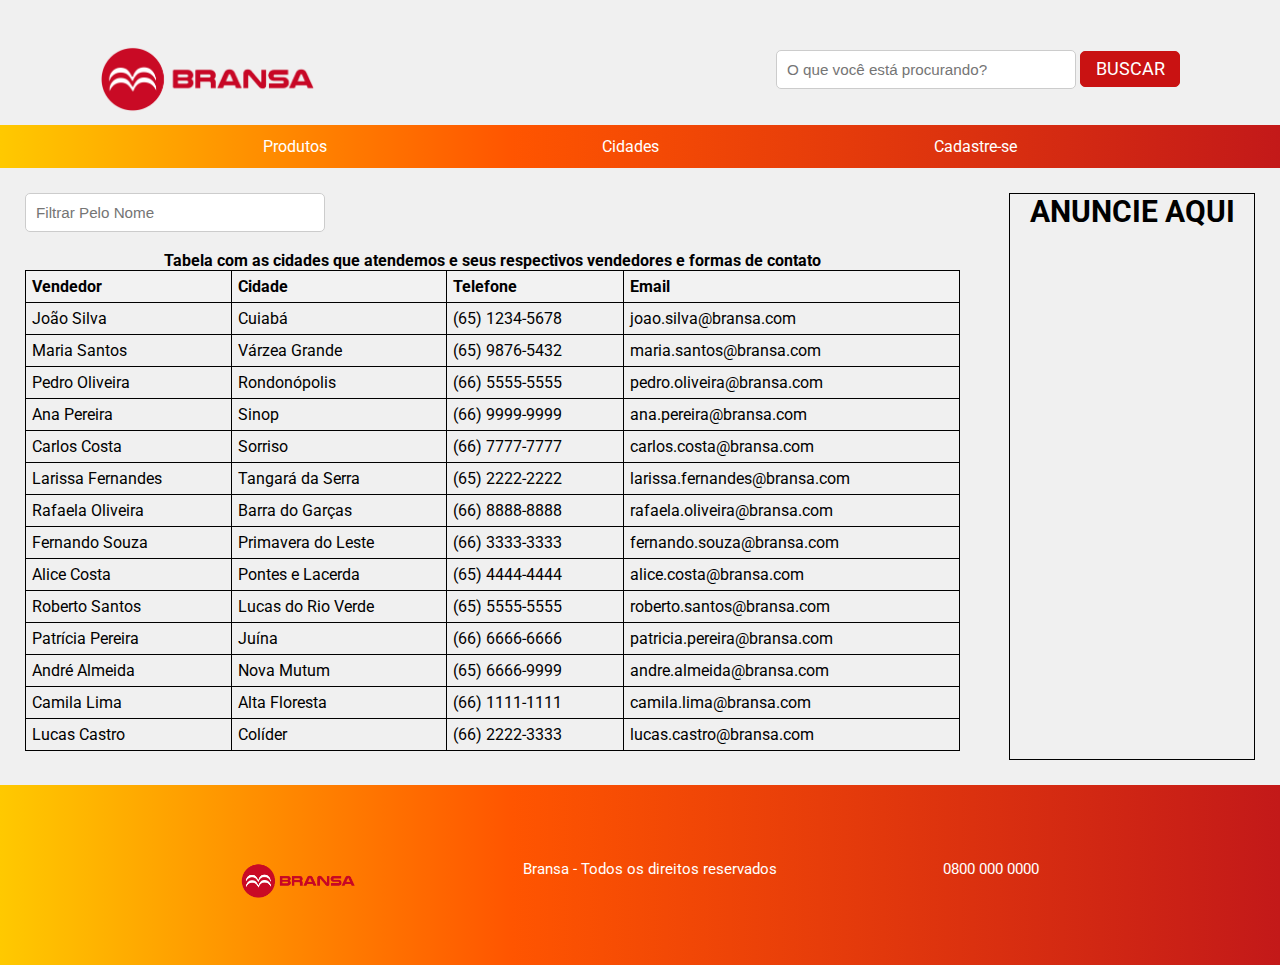
<file: pag1.html>
<!DOCTYPE html>
<html>

<head>
    <meta charset='utf-8'>
    <meta http-equiv='X-UA-Compatible' content='IE=edge'>
    <title>Bransa</title>
    <meta name='viewport' content='width=device-width, initial-scale=1'>
    <link rel='stylesheet' type='text/css' media='screen' href='main.css'>
    <script src='main.js'></script>
</head>

<body>
    <div id="container">
        <section id="systembar"></section>
        <header>
            <img src="Bransa.png">
            <form>
                <input type="text" placeholder="O que você está procurando?">
                <button> Buscar </button>
            </form>
        </header>
        <nav>
            <ul>
                <li><a href="index.html">Produtos</a>
                    <ul class="dropdown">
                        <li><a href="index.html">Frios</a></li>
                        <li>Pizzas</li>
                        <li>Lasanhas</li>
                    </ul>
                </li>
                <li><a href="pag1.html"> Cidades</a>
                    <ul class="dropdown">
                        <li><a href="pag1.html">Tabela</a></li>
                    </ul>
                </li>
                <li><a href="pag2.html"> Cadastre-se</a>
                    <ul class="dropdown">
                        <li><a href="pag2.html">Formulario</a></li>
                    </ul>
                </li>
            </ul>
        </nav>
        <main>
            <div style="overflow-x:auto;">
                <div id="container2">
                    <section id="conteudo">
                        <table id="myTable">
                            <input type="text" placeholder="Filtrar Pelo Nome" id="myInput" onkeyup="filter()">
                            <br><br>
                            <caption><b>Tabela com as cidades que atendemos e seus respectivos vendedores e formas de
                                    contato</b></caption>
                            <tr>
                                <th>Vendedor</th>
                                <th>Cidade</th>
                                <th>Telefone</th>
                                <th>Email</th>
                            </tr>
                            <tr>
                                <td>João Silva</td>
                                <td>Cuiabá</td>
                                <td>(65) 1234-5678</td>
                                <td>joao.silva@bransa.com</td>
                            </tr>
                            <tr>
                                <td>Maria Santos</td>
                                <td>Várzea Grande</td>
                                <td>(65) 9876-5432</td>
                                <td>maria.santos@bransa.com</td>
                            </tr>
                            <tr>
                                <td>Pedro Oliveira</td>
                                <td>Rondonópolis</td>
                                <td>(66) 5555-5555</td>
                                <td>pedro.oliveira@bransa.com</td>
                            </tr>
                            <tr>
                                <td>Ana Pereira</td>
                                <td>Sinop</td>
                                <td>(66) 9999-9999</td>
                                <td>ana.pereira@bransa.com</td>
                            </tr>
                            <tr>
                                <td>Carlos Costa</td>
                                <td>Sorriso</td>
                                <td>(66) 7777-7777</td>
                                <td>carlos.costa@bransa.com</td>
                            </tr>
                            <tr>
                                <td>Larissa Fernandes</td>
                                <td>Tangará da Serra</td>
                                <td>(65) 2222-2222</td>
                                <td>larissa.fernandes@bransa.com</td>
                            </tr>
                            <tr>
                                <td>Rafaela Oliveira</td>
                                <td>Barra do Garças</td>
                                <td>(66) 8888-8888</td>
                                <td>rafaela.oliveira@bransa.com</td>
                            </tr>
                            <tr>
                                <td>Fernando Souza</td>
                                <td>Primavera do Leste</td>
                                <td>(66) 3333-3333</td>
                                <td>fernando.souza@bransa.com</td>
                            </tr>
                            <tr>
                                <td>Alice Costa</td>
                                <td>Pontes e Lacerda</td>
                                <td>(65) 4444-4444</td>
                                <td>alice.costa@bransa.com</td>
                            </tr>
                            <tr>
                                <td>Roberto Santos</td>
                                <td>Lucas do Rio Verde</td>
                                <td>(65) 5555-5555</td>
                                <td>roberto.santos@bransa.com</td>
                            </tr>
                            <tr>
                                <td>Patrícia Pereira</td>
                                <td>Juína</td>
                                <td>(66) 6666-6666</td>
                                <td>patricia.pereira@bransa.com</td>
                            </tr>
                            <tr>
                                <td>André Almeida</td>
                                <td>Nova Mutum</td>
                                <td>(65) 6666-9999</td>
                                <td>andre.almeida@bransa.com</td>
                            </tr>
                            <tr>
                                <td>Camila Lima</td>
                                <td>Alta Floresta</td>
                                <td>(66) 1111-1111</td>
                                <td>camila.lima@bransa.com</td>
                            </tr>
                            <tr>
                                <td>Lucas Castro</td>
                                <td>Colíder</td>
                                <td>(66) 2222-3333</td>
                                <td>lucas.castro@bransa.com</td>
                            </tr>

                        </table>
                    </section>
                    <section id="anuncios">
                        <h1>ANUNCIE AQUI</h1>
                    </section>
                </div>
            </div>
        </main>
        <footer>
            <img src="Bransa.png">
            <p>Bransa - Todos os direitos reservados</p>
            <p>0800 000 0000</p>
        </footer>
    </div>
</body>

</html>
</file>
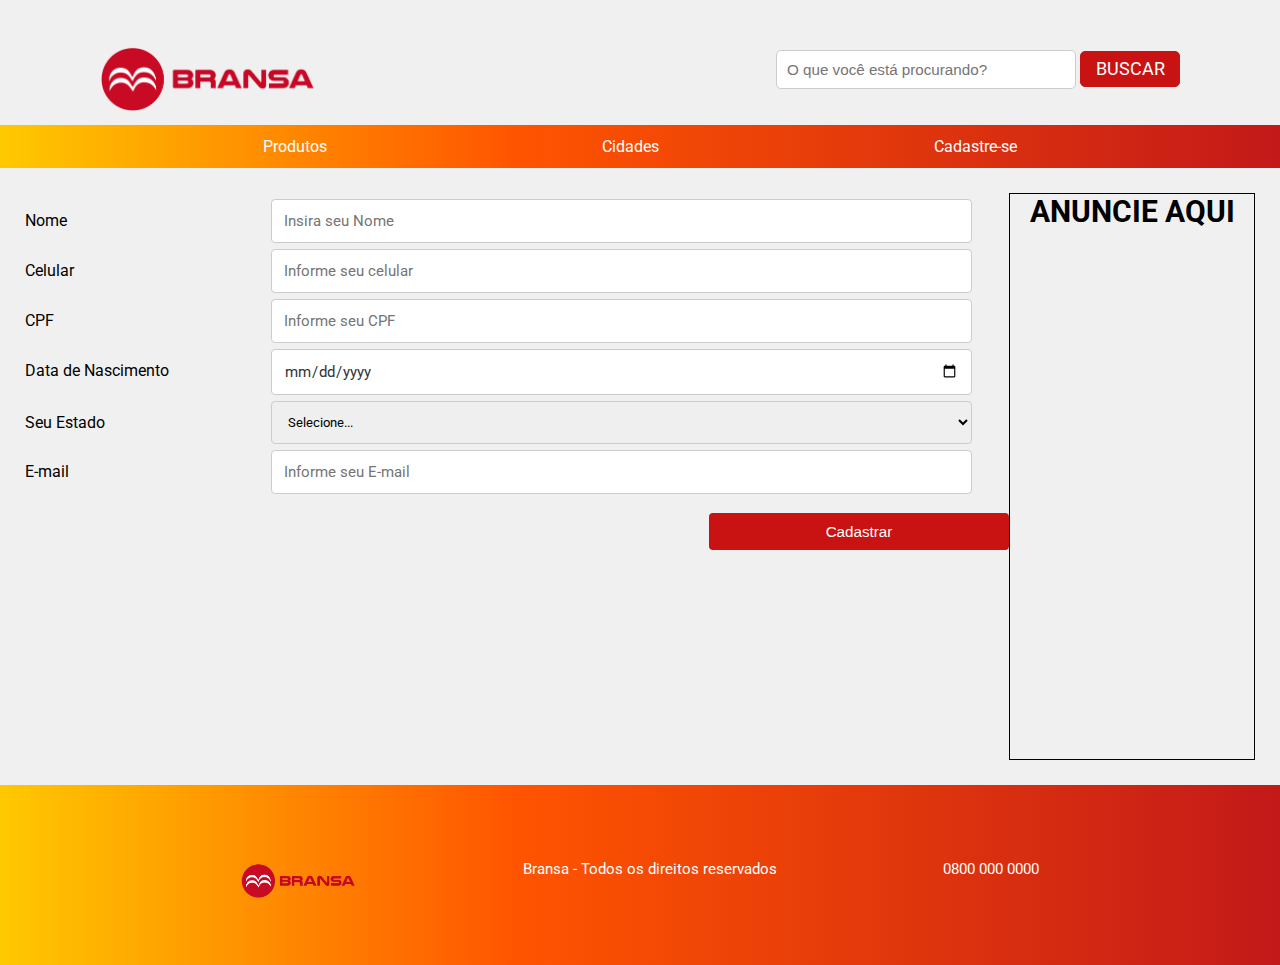
<file: pag2.html>
<!DOCTYPE html>
<html>

<head>
    <meta charset='utf-8'>
    <meta http-equiv='X-UA-Compatible' content='IE=edge'>
    <title>Bransa</title>
    <meta name='viewport' content='width=device-width, initial-scale=1'>
    <link rel='stylesheet' type='text/css' media='screen' href='main.css'>
    <script src='main.js'></script>
</head>

<body>
    <div id="container">
        <section id="systembar"></section>
        <header>
            <img src="Bransa.png">
            <form>
                <input type="text" placeholder="O que você está procurando?">
                <button> Buscar </button>
            </form>
        </header>
        <nav>
            <ul>
                <li><a href="index.html">Produtos</a>
                    <ul class="dropdown">
                        <li><a href="index.html">Frios</a></li>
                        <li>Pizzas</li>
                        <li>Lasanhas</li>
                    </ul>
                </li>
                <li><a href="pag1.html"> Cidades</a>
                    <ul class="dropdown">
                        <li><a href="pag1.html">Tabela</a></li>
                    </ul>
                </li>
                <li><a href="pag2.html"> Cadastre-se</a>
                    <ul class="dropdown">
                        <li><a href="pag2.html">Formulario</a></li>
                    </ul>
                </li>
            </ul>
        </nav>
        <main>
            <div id="container2">
                <section id="conteudo">
                    <div id="formulariof">
                        <form onsubmit="return valida()">
                            <div class="row">
                                <div class="col-25">
                                    <label for="nome">Nome</label>
                                </div>
                                <div class="col-75">
                                    <input type="text" id="nome" name="nome" placeholder="Insira seu Nome">
                                </div>
                            </div>
                            <div class="row">
                                <div class="col-25">
                                    <label for="fone">Celular</label>
                                </div>
                                <div class="col-75">
                                    <input type="tel" id="fone" name="fone" maxlength="11" placeholder="Informe seu celular" oninput="mascaraTEL(this)">
                                </div>
                            </div>
                            <div class="row">
                                <div class="row">
                                    <div class="col-25">
                                        <label for="cpf">CPF</label>
                                    </div>
                                    <div class="col-75">
                                        <input type="text" id="cpf" name="cpf" placeholder="Informe seu CPF" oninput="mascaraCPF(this)">
                                    </div>
                                </div>
                                <div class="row">
                                    <div class="col-25">
                                        <label for="datanasc">Data de Nascimento</label>
                                    </div>
                                    <div class="col-75">
                                        <input type="date" id="nasc" name="nasc" placeholder="Informe sua Data de Nascimento">
                                    </div>
                                </div>
                                <div class="row">
                                    <div class="col-25">
                                        <label for="estado">Seu Estado</label>
                                    </div>
                                    <div class="col-75">
                                        <select id="estado" name="estado">
                                            <option value="">Selecione...</option>
                                            <option value="AC">Acre</option>
                                            <option value="AL">Alagoas</option>
                                            <option value="AP">Amapá</option>
                                            <option value="AM">Amazonas</option>
                                            <option value="BA">Bahia</option>
                                            <option value="CE">Ceará</option>
                                            <option value="DF">Distrito Federal</option>
                                            <option value="ES">Espírito Santo</option>
                                            <option value="GO">Goiás</option>
                                            <option value="MA">Maranhão</option>
                                            <option value="MT">Mato Grosso</option>
                                            <option value="MS">Mato Grosso do Sul</option>
                                            <option value="MG">Minas Gerais</option>
                                            <option value="PA">Pará</option>
                                            <option value="PB">Paraíba</option>
                                            <option value="PR">Paraná</option>
                                            <option value="PE">Pernambuco</option>
                                            <option value="PI">Piauí</option>
                                            <option value="RJ">Rio de Janeiro</option>
                                            <option value="RN">Rio Grande do Norte</option>
                                            <option value="RS">Rio Grande do Sul</option>
                                            <option value="RO">Rondônia</option>
                                            <option value="RR">Roraima</option>
                                            <option value="SC">Santa Catarina</option>
                                            <option value="SP">São Paulo</option>
                                            <option value="SE">Sergipe</option>
                                            <option value="TO">Tocantins</option>
                                        </select>
                                    </div>
                                </div>
                                <div class="row">
                                    <div class="col-25">
                                        <label for="email">E-mail</label>
                                    </div>
                                    <div class="col-75">
                                        <input type="email" id="email" name="email" placeholder="Informe seu E-mail">
                                    </div>
                                </div>
                                <br>
                                <div class="row">
                                    <input type="submit" value="Cadastrar">
                                </div>
                        </form>
                    </div>
                </section>
                <section id="anuncios">
                    <h1>ANUNCIE AQUI</h1>
                </section>
            </div>
    </div>
    </main>
    <footer>
        <img src="Bransa.png">
        <p>Bransa - Todos os direitos reservados</p>
        <p>0800 000 0000</p>
    </footer>
    </div>
</body>

</html>
</file>
<file: main.css>
@import url('https://fonts.googleapis.com/css2?family=Roboto&display=swap');

* {
    padding: 0;
    margin: 0;
    box-sizing: border-box;
}

body {
    overflow-x: hidden;
}

#container {
    display: grid;
    grid-template-columns: 100vw;
    grid-template-areas:
        'systembar'
        'header'
        'nav'
        'main'
        'footer';
}

#systembar {
    grid-area: systembar;
    background-color: #f0f0f0;
    height: 30px;
}

header {
    grid-area: header;
    background-color: #f0f0f0;
    display: flex;
    justify-content: space-between;
    padding: 10px;
    padding-left: 100px;
    padding-right: 100px;
}

header img {
    height: 75px;
}

header form {
    padding-top: 10px;
}

header form input {
    padding: 10px;
    border-radius: 5px;
    border: 1px solid #ccc;
    min-width: 300px;
    color: #333;
    font-size: 0.95rem;
}

header form button {
    padding: 7px;
    border-radius: 5px;
    border: 1px solid #c91212;
    background-color: #c91212;
    color: #fff;
    font-family: 'Roboto', sans-serif;
    text-transform: uppercase;
    font-size: 1.1rem;
    min-width: 100px;
}

nav,
#quickAccess {
    background-image: linear-gradient(90deg, rgba(255, 201, 0, 1) 0%, rgba(255, 85, 0, 1) 40%, rgba(195, 25, 25, 1) 100%);
    font-family: 'Roboto', sans-serif;
}

nav {
    grid-area: nav;
    text-decoration: none;
}

nav ul {
    display: flex;
    list-style: none;
    justify-content: space-evenly;
    text-decoration: none;
}

nav ul li {
    padding: 7px;
    margin: 5px;
    text-decoration: none;
    color: #fff;
}

nav ul li a {
    color: #fff;
    height: 20px;
    vertical-align: top;
    text-decoration: none;
}

nav ul li:hover {
    border-radius: 5px;
    cursor: pointer;
    background-color: rgba(223, 223, 223, 0.158);
    text-decoration: underline;
}

nav {
    position: sticky;
    top: 0;
}

.dropdown {
    border-radius: 5px;
    border: 1px solid #ccc;
    position: absolute;
    background-image: linear-gradient(90deg, rgba(255, 201, 0, 1) 0%, rgba(255, 85, 0, 1) 40%, rgba(195, 25, 25, 1) 100%);
    display: flex;
    flex-direction: column;
    margin-top: 5px;
    margin-left: 5px;
    display: none;
    list-style: none;
}

li:hover .dropdown {
    display: block;
}

main {
    grid-area: main;
    background-color: #f0f0f0;
    max-width: 100vw;
    min-height: 63vh;
    width: 100vw;
    overflow: hidden;
    padding: 25px;
    font-family: 'Roboto', sans-serif;
}

main h3 {
    text-align: center;
    font-size: 30px;
    padding-top: 10px;
    font-family: 'Roboto', sans-serif;
}

a {
    text-decoration: none;
}

main input{
    padding: 10px;
    border-radius: 5px;
    border: 1px solid #ccc;
    min-width: 300px;
    color: #333;
    font-size: 0.95rem;
}

.gallery {
    display: flex;
    flex-wrap: wrap;
    width: 100%;
    justify-content: center;
    align-items: center;
    margin: 50px 0;
}

.content {
    width: 20%;
    margin: 15px;
    box-sizing: border-box;
    float: left;
    text-align: center;
    border-radius: pointer;
    padding-top: 10px;
    box-shadow: 0 14px 28px rgba(0, 0, 0, 0.25),
        0 10px 10px rgba(0, 0, 0, 0.22);
    transition: .4s;
    background: #f2f2f2;
    font-family: 'Roboto', sans-serif;
}


.content:hover {
    box-shadow: 0 3px 6px rgba(0, 0, 0, 0.16),
        0 3px 6px rgba(0, 0, 0, 0.23);
    transform: translate(0px, -8px);
}

.content img {
    width: 200px;
    height: 200px;
    text-align: center;
    margin: 0 auto;
    display: block;
}

.content p {
    text-align: center;
    color: #b2bec3;
    padding-top: 0 8px;
}

.content h6 {
    font-size: 26px;
    text-align: center;
    color: #222f3e;
    margin: 0;
}

.content ul {
    list-style: none;
    display: flex;
    justify-content: center;
    align-items: center;
    padding: 0;
}

.content ul li {
    padding-top: 5px;

}

.fa {
    font-size: 26px;
    transition: .4s;
}

.checked {
    color: #ff9f43;
}

.fa:hover {
    transform: scale(1.2);
    transition: .6s;
}

.content button {
    text-align: center;
    font-family: 'Roboto', sans-serif;
    font-size: 24px;
    color: #fff;
    width: 100%;
    padding: 15px;
    border: 0;
    outline: none;
    cursor: pointer;
    margin-top: 5px;
    border-bottom-right-radius: 20px;
    border-bottom-left-radius: 20px;
    font-family: 'Roboto', sans-serif;
}

.buy-1 {
    background-color: #4d4d4d;
}

.buy-2 {
    background-color: #4d4d4d;
}

.buy-3 {
    background-color: #4d4d4d;
}

.buy-4 {
    background-color: #4d4d4d;
}

.buy-5 {
    background-color: #4d4d4d;
}

.buy-6 {
    background-color: #4d4d4d;
}

.buy-7 {
    background-color: #4d4d4d;
}

.buy-8 {
    background-color: #4d4d4d;
}

@media(max-width: 1000px) {
    .content {
        width: 45%;
    }
}

@media(max-width: 750px) {
    .content {
        width: 100%;
    }
}

#container2 {
    display: grid;
    grid-template-columns: 40% 40% 20%;
    grid-template-areas:
        'conteudo conteudo anuncio'
        'conteudo conteudo anuncio'
        'conteudo conteudo anuncio';
}

#conteudo {
    grid-area: conteudo;
}

#anuncios {
    grid-area: anuncio;
    border: 1px solid black;
    min-height: 63vh;
    font-family: 'Roboto', sans-serif;
    text-align: center;
    min-height: 63vh;
}


#anuncios h1 {
    font-size: 30px;
    padding-top: 40;

}

@media screen and (max-width:600px) {
    header {
        flex-direction: column;
        height: 12vh;
        justify-content: start;
        width: 100%;
    }

    header nav {
        margin-top: 8px;
    }

    header nav a {
        margin: 0 10px;
    }

    header input {
        display: none;
    }

    header button {
        display: none;
    }

    #container2 {
        display: grid;
        grid-template-columns: 100%;
        grid-template-areas:
            'conteudo'
            'anuncio';
    }

    footer p {
        display: none;
    }
}


table {
    border-collapse: collapse;
    width: 95%;
    color: black;
    font-family: 'Roboto', sans-serif;
}

th, td {
    border: 1px solid black;
    padding: 6px;
    text-align: left;
}

th {
    background-color: #f2f2f2;
}



#formulariof input[type=text],
[type=date],
[type=file],
[type=number],
[type=email],
[type=tel],
select,
textarea {
    width: 95%;
    padding: 12px;
    border: 1px solid #ccc;
    border-radius: 4px;
    resize: vertical;
    font-family: 'Roboto', sans-serif;
}

label {
    padding: 12px 12px 12px 0;
    display: inline-block;
    font-family: 'Roboto', sans-serif;
    color: black;
}

input[type=submit] {
    background-color: #c91212;
    color: white;
    padding: 10px 20px;
    border: none;
    border-radius: 4px;
    cursor: pointer;
    float: inline-end;
}

input[type=submit]:hover {
    background-color: #c91212;
}

input[type=reset] {
    background-color: #c91212;
    color: white;
    padding: 10px 20px;
    border: none;
    border-radius: 4px;
    cursor: pointer;
    float: inline-end;
}

input[type=reset]:hover {
    background-color: #c91212;
}

.container2 conteudo {
    border-radius: 5px;
    padding: 20px;
}

.col-25 {
    float: left;
    width: 25%;
    margin-top: 6px;
}

.col-75 {
    float: left;
    width: 75%;
    margin-top: 6px;
}

.row::after {
    content: "";
    display: table;
    clear: both;
}

@media screen and (max-width: 600px) {

    .col-25,
    .col-75,
    input[type=submit] {
        width: 100%;
        margin-top: 0;
    }
}

@media screen and (max-width: 600px) {

    .col-25,
    .col-75,
    input[type=reset] {
        width: 100%;
        margin-top: 0;
    }
}

footer {
    grid-area: footer;
    color: white;
    background-image: linear-gradient(90deg, rgba(255, 201, 0, 1) 0%, rgba(255, 85, 0, 1) 40%, rgba(195, 25, 25, 1) 100%);
    height: 20vh;
    padding: 75px;
    display: flex;
    justify-content: space-evenly;
    text-decoration: none;
    font-family: 'Roboto', sans-serif;
    font-size: 15px;
}

footer img {
    height: 40px;
}

.systembar_dark{
    background-color: #333;
}

.anuncio_dark{
    background-color: #333;
    border: 1px solid #ffffff;
}

.header_dark form input{
    color: #fff;
}

.header_dark{
    background-color: #333;
}

.main_dark{
    background-color: #333;
    color: #ffffff;
}
</file>
